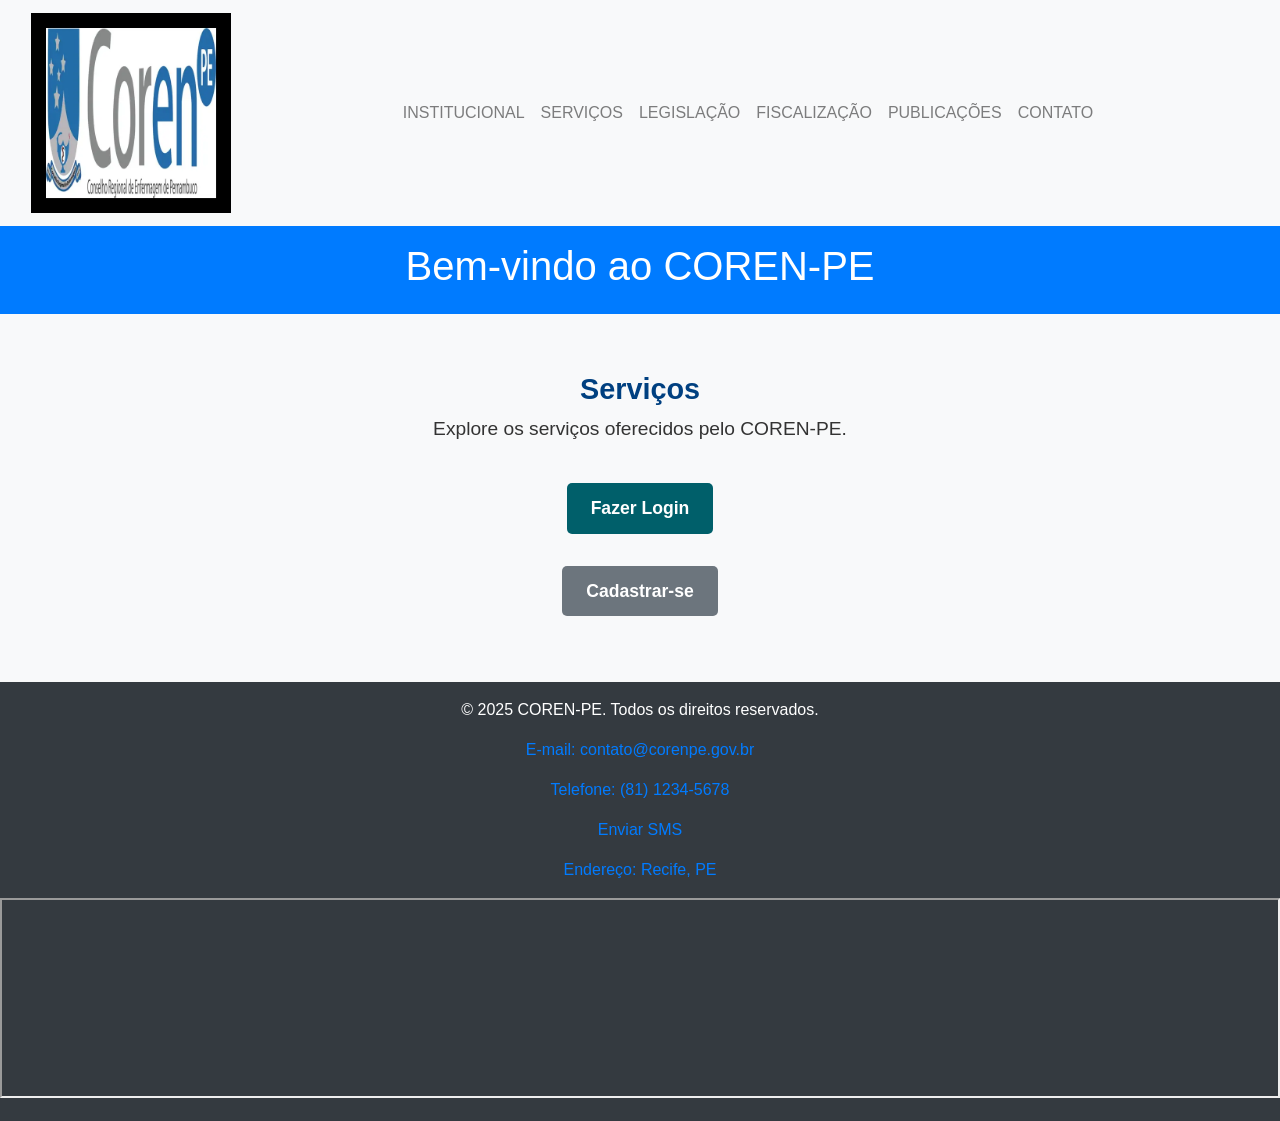
<file: index.html>
<!DOCTYPE html>
<html lang="pt-BR">
<head>
    <meta charset="UTF-8">
    <meta name="viewport" content="width=device-width, initial-scale=1.0">
    <meta name="theme-color" content="#005F6A">
    <meta name="description" content="Plataforma do COREN-PE para serviços de enfermagem">
    <meta name="apple-mobile-web-app-capable" content="yes">
    <meta name="apple-mobile-web-app-status-bar-style" content="black-translucent">
    <meta http-equiv="Content-Security-Policy" content="default-src 'self'; img-src 'self' https://*.netlify.app https://www.google.com; style-src 'self' https://stackpath.bootstrapcdn.com; script-src 'self' https://code.jquery.com https://cdn.jsdelivr.net https://stackpath.bootstrapcdn.com; connect-src 'self'; frame-src 'self' https://www.google.com;">
    <meta http-equiv="Cross-Origin-Opener-Policy" content="same-origin">
    <title>COREN-PE</title>
    <link rel="stylesheet" href="https://stackpath.bootstrapcdn.com/bootstrap/4.5.2/css/bootstrap.min.css">
    <link rel="stylesheet" href="/css/styles.css">
    <link rel="manifest" href="/manifest.json">
    <link rel="apple-touch-icon" href="/img/icons/icon-192x192.webp">
    <link rel="preload" href="/img/icons/icon-512x512.webp" as="image">
</head>
<body>
    <nav class="navbar navbar-expand-lg navbar-light bg-light" aria-label="Navegação principal">
        <div class="container-fluid">
            <a class="navbar-brand" href="/">
                <img src="/img/icons/icon-512x512.webp" alt="Logo COREN-PE" width="200" loading="lazy">
            </a>
            <button class="navbar-toggler" type="button" data-toggle="collapse" data-target="#navbarNav" aria-controls="navbarNav" aria-expanded="false" aria-label="Alternar navegação">
                <span class="navbar-toggler-icon"></span>
            </button>
            <div class="collapse navbar-collapse justify-content-center" id="navbarNav">
                <ul class="navbar-nav">
                    <li class="nav-item">
                        <a class="nav-link" href="#">INSTITUCIONAL</a>
                    </li>
                    <li class="nav-item">
                        <a class="nav-link" href="#">SERVIÇOS</a>
                    </li>
                    <li class="nav-item">
                        <a class="nav-link" href="#">LEGISLAÇÃO</a>
                    </li>
                    <li class="nav-item">
                        <a class="nav-link" href="#">FISCALIZAÇÃO</a>
                    </li>
                    <li class="nav-item">
                        <a class="nav-link" href="#">PUBLICAÇÕES</a>
                    </li>
                    <li class="nav-item">
                        <a class="nav-link" href="#">CONTATO</a>
                    </li>
                </ul>
            </div>
        </div>
    </nav>
    <header class="bg-primary text-white text-center py-3">
        <h1>Bem-vindo ao COREN-PE</h1>
    </header>
    <main class="container my-5">
        <section>
            <h2>Serviços</h2>
            <p>Explore os serviços oferecidos pelo COREN-PE.</p>
            <div class="button-container">
                <a href="/login.html" class="btn btn-primary" aria-label="Fazer login na plataforma COREN-PE">Fazer Login</a>
                <a href="/cadastro.html" class="btn btn-secondary" aria-label="Cadastrar-se na plataforma COREN-PE">Cadastrar-se</a>
            </div>
        </section>
    </main>
    <footer class="bg-dark text-white text-center py-3">
        <p>© 2025 COREN-PE. Todos os direitos reservados.</p>
        <p><a href="mailto:contato@corenpe.gov.br" style="color: #FFFFFF;" aria-label="Enviar e-mail para contato@corenpe.gov.br">E-mail: contato@corenpe.gov.br</a></p>
        <p><a href="tel:+558112345678" style="color: #FFFFFF;" aria-label="Ligar para (81) 1234-5678">Telefone: (81) 1234-5678</a></p>
        <p><a href="sms:+558112345678" style="color: #FFFFFF;" aria-label="Enviar SMS para (81) 1234-5678">Enviar SMS</a></p>
        <p><a href="https://maps.google.com/?q=Recife,PE" style="color: #FFFFFF;" aria-label="Ver endereço em Recife, PE no Google Maps">Endereço: Recife, PE</a></p>
        <iframe src="https://www.google.com/maps/embed?pb=!1m18!1m12!1m3!1d3950.4275!2d-34.881111!3d-8.057838!2m3!1f0!2f0!3f0!3m2!1i1024!2i768!4f13.1!3m3!1m2!1s0x7ab18d2f3c4e7b7%3A0x4e7b7f7e7f7e7f7!2sRecife%2C%20PE!5e0!3m2!1spt-BR!2sbr!4v1634567890123" width="100%" height="200" style="border:0;" allowfullscreen="" loading="lazy" aria-label="Mapa de Recife, PE"></iframe>
        <noscript>
            <p class="text-center text-warning">Este site requer JavaScript e suporte a Service Workers para uma experiência completa. Considere usar um navegador moderno.</p>
        </noscript>
    </footer>
    <script defer src="https://code.jquery.com/jquery-3.5.1.slim.min.js"></script>
    <script defer src="https://cdn.jsdelivr.net/npm/@popperjs/core@2.5.4/dist/umd/popper.min.js"></script>
    <script defer src="https://stackpath.bootstrapcdn.com/bootstrap/4.5.2/js/bootstrap.min.js"></script>
    <script>
        if ('serviceWorker' in navigator) {
            window.addEventListener('load', () => {
                navigator.serviceWorker.register('/js/service-worker.js')
                    .then(reg => console.log('Service Worker registrado com sucesso:', reg.scope))
                    .catch(err => {
                        console.error('Erro ao registrar Service Worker:', err);
                        alert('Falha ao registrar o Service Worker. Verifique o console para detalhes.');
                    });
            });
        }
    </script>
</body>
</html>
</file>
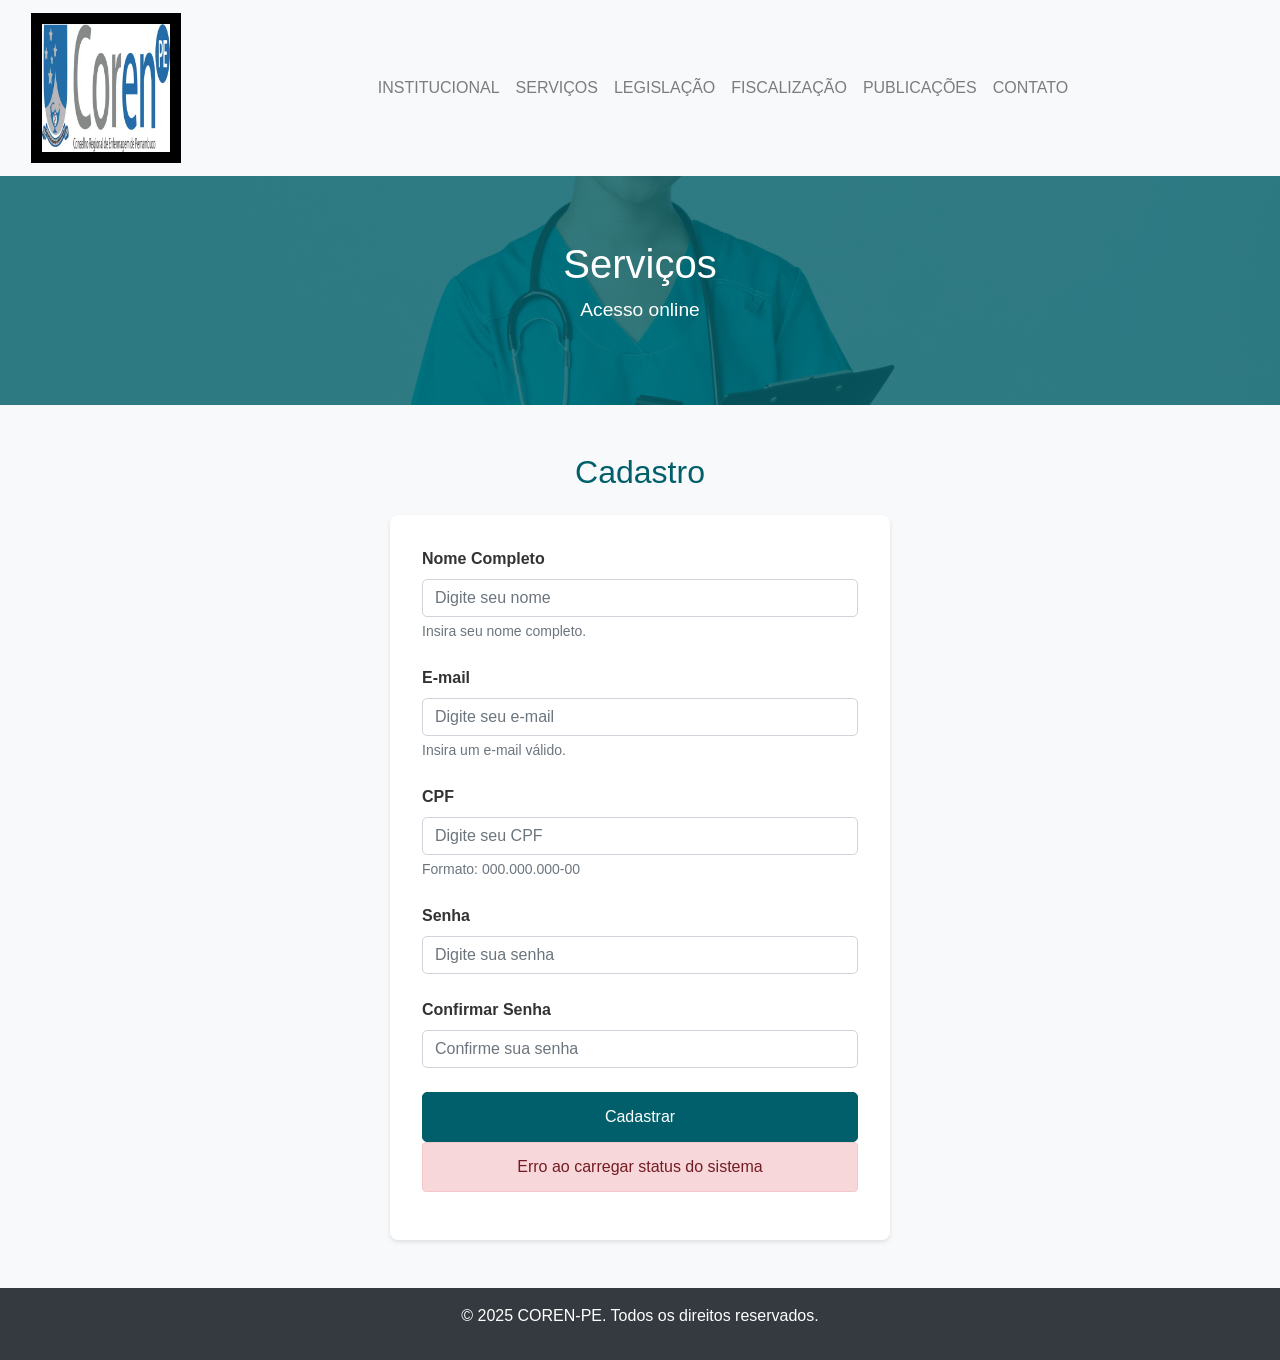
<file: cadastro.html>
<!DOCTYPE html>
<html lang="pt-BR">
<head>
    <meta charset="UTF-8">
    <meta name="viewport" content="width=device-width, initial-scale=1.0">
    <meta name="theme-color" content="#005F6A">
    <meta name="apple-mobile-web-app-capable" content="yes">
    <meta name="apple-mobile-web-app-status-bar-style" content="black-translucent">
    <title>Coren-PE - Cadastro</title>
    <link href="https://stackpath.bootstrapcdn.com/bootstrap/4.5.2/css/bootstrap.min.css" rel="stylesheet">
    <link rel="stylesheet" href="/css/cadastro.css">
    <link rel="manifest" href="/manifest.json">
    <link rel="apple-touch-icon" href="/img/icons/icon-192x192.webp">
    <link rel="preload" href="/img/icons/icon-512x512.webp" as="image">
</head>
<body>
    <nav class="navbar navbar-expand-lg navbar-light bg-light" aria-label="Navegação principal">
        <div class="container-fluid">
            <a class="navbar-brand" href="/">
                <img src="/img/icons/icon-512x512.webp" alt="Logo COREN-PE" width="200" loading="lazy">
            </a>
            <button class="navbar-toggler" type="button" data-toggle="collapse" data-target="#navbarNav" aria-controls="navbarNav" aria-expanded="false" aria-label="Alternar navegação">
                <span class="navbar-toggler-icon"></span>
            </button>
            <div class="collapse navbar-collapse justify-content-center" id="navbarNav">
                <ul class="navbar-nav">
                    <li class="nav-item">
                        <a class="nav-link" href="#">INSTITUCIONAL</a>
                    </li>
                    <li class="nav-item">
                        <a class="nav-link" href="#">SERVIÇOS</a>
                    </li>
                    <li class="nav-item">
                        <a class="nav-link" href="#">LEGISLAÇÃO</a>
                    </li>
                    <li class="nav-item">
                        <a class="nav-link" href="#">FISCALIZAÇÃO</a>
                    </li>
                    <li class="nav-item">
                        <a class="nav-link" href="#">PUBLICAÇÕES</a>
                    </li>
                    <li class="nav-item">
                        <a class="nav-link" href="#">CONTATO</a>
                    </li>
                </ul>
            </div>
        </div>
    </nav>
    <section class="banner-servicos">
        <div class="container text-center text-white">
            <h1>Serviços</h1>
            <p>Acesso online</p>
        </div>
    </section>
    <section class="cadastro-section py-5">
        <div class="container">
            <h2 class="text-center mb-4">Cadastro</h2>
            <form id="cadastroForm" class="mx-auto" style="max-width: 500px;">
                <div class="form-group">
                    <label for="nome">Nome Completo</label>
                    <input type="text" class="form-control" id="nome" name="nome" placeholder="Digite seu nome" required aria-describedby="nomeHelp">
                    <small id="nomeHelp" class="form-text text-muted">Insira seu nome completo.</small>
                </div>
                <div class="form-group">
                    <label for="email">E-mail</label>
                    <input type="email" class="form-control" id="email" name="email" placeholder="Digite seu e-mail" required aria-describedby="emailHelp">
                    <small id="emailHelp" class="form-text text-muted">Insira um e-mail válido.</small>
                </div>
                <div class="form-group">
                    <label for="cpf">CPF</label>
                    <input type="text" class="form-control" id="cpf" name="cpf" placeholder="Digite seu CPF" required aria-describedby="cpfHelp">
                    <small id="cpfHelp" class="form-text text-muted">Formato: 000.000.000-00</small>
                </div>
                <div class="form-group">
                    <label for="senha">Senha</label>
                    <input type="password" class="form-control" id="senha" name="senha" placeholder="Digite sua senha" required>
                </div>
                <div class="form-group">
                    <label for="confirmarSenha">Confirmar Senha</label>
                    <input type="password" class="form-control" id="confirmarSenha" name="confirmarSenha" placeholder="Confirme sua senha" required>
                </div>
                <button type="submit" class="btn btn-primary btn-block" aria-label="Cadastrar na plataforma COREN-PE">Cadastrar</button>
                <noscript>
                    <p class="text-center text-warning">Este formulário requer JavaScript para funcionar. Habilite o JavaScript ou use um navegador moderno.</p>
                </noscript>
                <div id="mensagem" class="mt-3" aria-live="polite"></div>
            </form>
        </div>
    </section>
    <footer class="bg-dark text-white text-center py-3">
        <p>© 2025 COREN-PE. Todos os direitos reservados.</p>
    </footer>
    <script defer src="https://code.jquery.com/jquery-3.5.1.slim.min.js"></script>
    <script defer src="https://cdn.jsdelivr.net/npm/@popperjs/core@2.5.4/dist/umd/popper.min.js"></script>
    <script defer src="https://stackpath.bootstrapcdn.com/bootstrap/4.5.2/js/bootstrap.min.js"></script>
    <script src="/js/cadastro.js"></script>
    <script>
        if ('serviceWorker' in navigator) {
            window.addEventListener('load', () => {
                navigator.serviceWorker.register('/js/service-worker.js')
                    .then(reg => console.log('Service Worker registrado com sucesso:', reg.scope))
                    .catch(err => {
                        console.error('Erro ao registrar Service Worker:', err);
                        alert('Falha ao registrar o Service Worker. Verifique o console para detalhes.');
                    });
            });
        }
    </script>
</body>
</html>
</file>
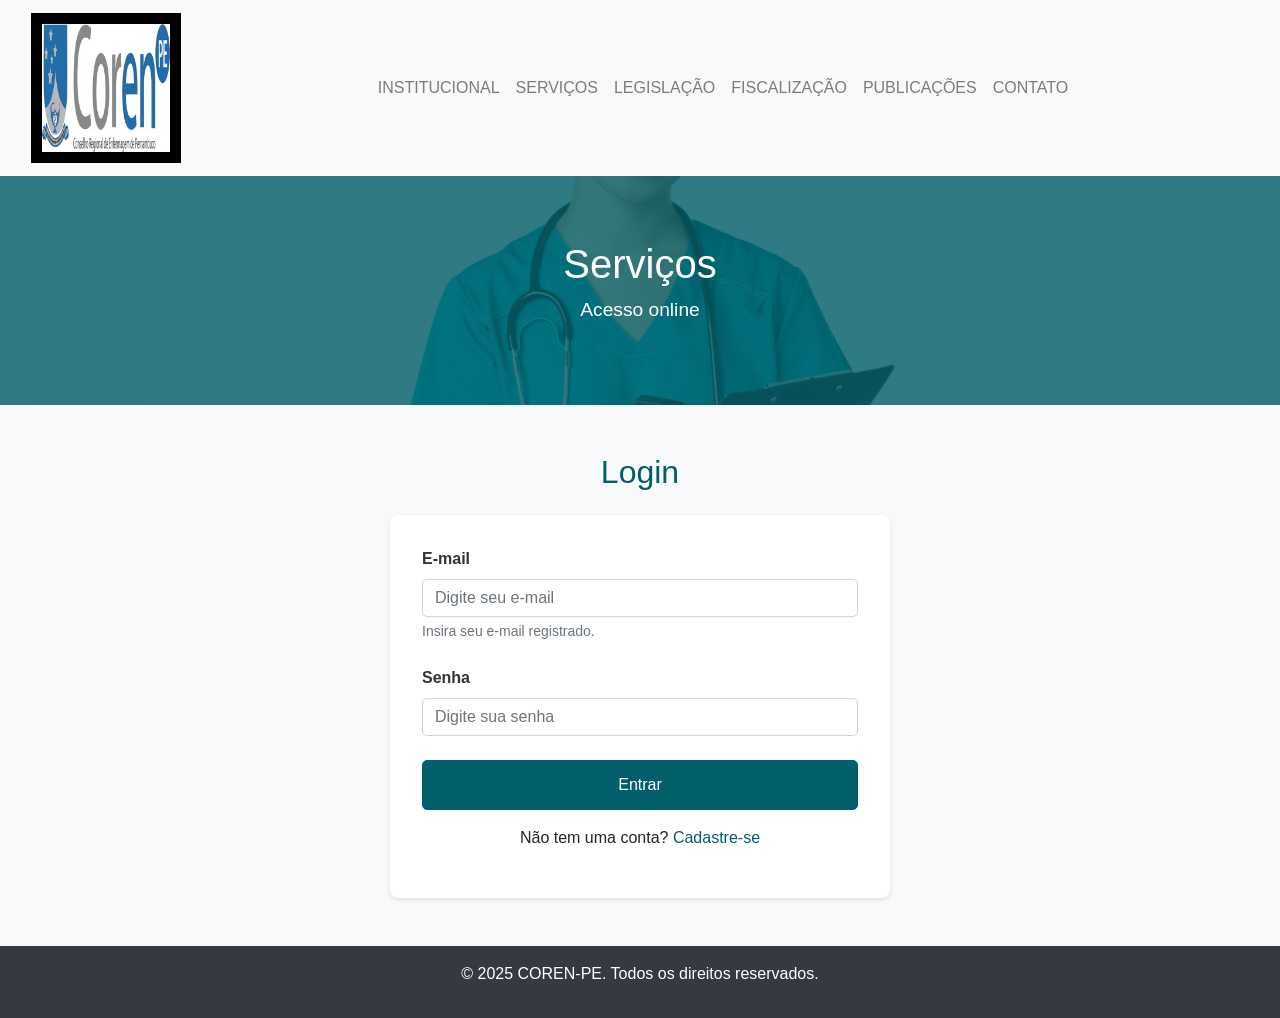
<file: login.html>
<!DOCTYPE html>
<html lang="pt-BR">
<head>
    <meta charset="UTF-8">
    <meta name="viewport" content="width=device-width, initial-scale=1.0">
    <meta name="theme-color" content="#005F6A">
    <meta name="apple-mobile-web-app-capable" content="yes">
    <meta name="apple-mobile-web-app-status-bar-style" content="black-translucent">
    <title>Coren-PE - Login</title>
    <link href="https://stackpath.bootstrapcdn.com/bootstrap/4.5.2/css/bootstrap.min.css" rel="stylesheet">
    <link rel="stylesheet" href="/css/login.css">
    <link rel="manifest" href="/manifest.json">
    <link rel="apple-touch-icon" href="/img/icons/icon-192x192.webp">
    <link rel="preload" href="/img/icons/icon-512x512.webp" as="image">
</head>
<body>
    <nav class="navbar navbar-expand-lg navbar-light bg-light" aria-label="Navegação principal">
        <div class="container-fluid">
            <a class="navbar-brand" href="/">
                <img src="/img/icons/icon-512x512.webp" alt="Logo COREN-PE" width="200" loading="lazy">
            </a>
            <button class="navbar-toggler" type="button" data-toggle="collapse" data-target="#navbarNav" aria-controls="navbarNav" aria-expanded="false" aria-label="Alternar navegação">
                <span class="navbar-toggler-icon"></span>
            </button>
            <div class="collapse navbar-collapse justify-content-center" id="navbarNav">
                <ul class="navbar-nav">
                    <li class="nav-item">
                        <a class="nav-link" href="#">INSTITUCIONAL</a>
                    </li>
                    <li class="nav-item">
                        <a class="nav-link" href="#">SERVIÇOS</a>
                    </li>
                    <li class="nav-item">
                        <a class="nav-link" href="#">LEGISLAÇÃO</a>
                    </li>
                    <li class="nav-item">
                        <a class="nav-link" href="#">FISCALIZAÇÃO</a>
                    </li>
                    <li class="nav-item">
                        <a class="nav-link" href="#">PUBLICAÇÕES</a>
                    </li>
                    <li class="nav-item">
                        <a class="nav-link" href="#">CONTATO</a>
                    </li>
                </ul>
            </div>
        </div>
    </nav>
    <section class="banner-servicos">
        <div class="container text-center text-white">
            <h1>Serviços</h1>
            <p>Acesso online</p>
        </div>
    </section>
    <section class="login-section py-5">
        <div class="container">
            <h2 class="text-center mb-4">Login</h2>
            <form id="loginForm" class="mx-auto" style="max-width: 500px;">
                <div class="form-group">
                    <label for="email">E-mail</label>
                    <input type="email" class="form-control" id="email" name="email" placeholder="Digite seu e-mail" required aria-describedby="emailHelp">
                    <small id="emailHelp" class="form-text text-muted">Insira seu e-mail registrado.</small>
                </div>
                <div class="form-group">
                    <label for="senha">Senha</label>
                    <input type="password" class="form-control" id="senha" name="senha" placeholder="Digite sua senha" required>
                </div>
                <button type="submit" class="btn btn-primary btn-block" aria-label="Entrar na plataforma COREN-PE">Entrar</button>
                <p class="text-center mt-3">Não tem uma conta? <a href="/cadastro.html" aria-label="Cadastrar-se na plataforma COREN-PE">Cadastre-se</a></p>
                <noscript>
                    <p class="text-center text-warning">Este formulário requer JavaScript para funcionar. Habilite o JavaScript ou use um navegador moderno.</p>
                </noscript>
                <div id="mensagem" class="mt-3" aria-live="polite"></div>
            </form>
        </div>
    </section>
    <footer class="bg-dark text-white text-center py-3">
        <p>© 2025 COREN-PE. Todos os direitos reservados.</p>
    </footer>
    <script defer src="https://code.jquery.com/jquery-3.5.1.slim.min.js"></script>
    <script defer src="https://cdn.jsdelivr.net/npm/@popperjs/core@2.5.4/dist/umd/popper.min.js"></script>
    <script defer src="https://stackpath.bootstrapcdn.com/bootstrap/4.5.2/js/bootstrap.min.js"></script>
    <script src="/js/login.js"></script>
    <script>
        if ('serviceWorker' in navigator) {
            window.addEventListener('load', () => {
                navigator.serviceWorker.register('/js/service-worker.js')
                    .then(reg => console.log('Service Worker registrado com sucesso:', reg.scope))
                    .catch(err => {
                        console.error('Erro ao registrar Service Worker:', err);
                        alert('Falha ao registrar o Service Worker. Verifique o console para detalhes.');
                    });
            });
        }
    </script>
</body>
</html>
</file>
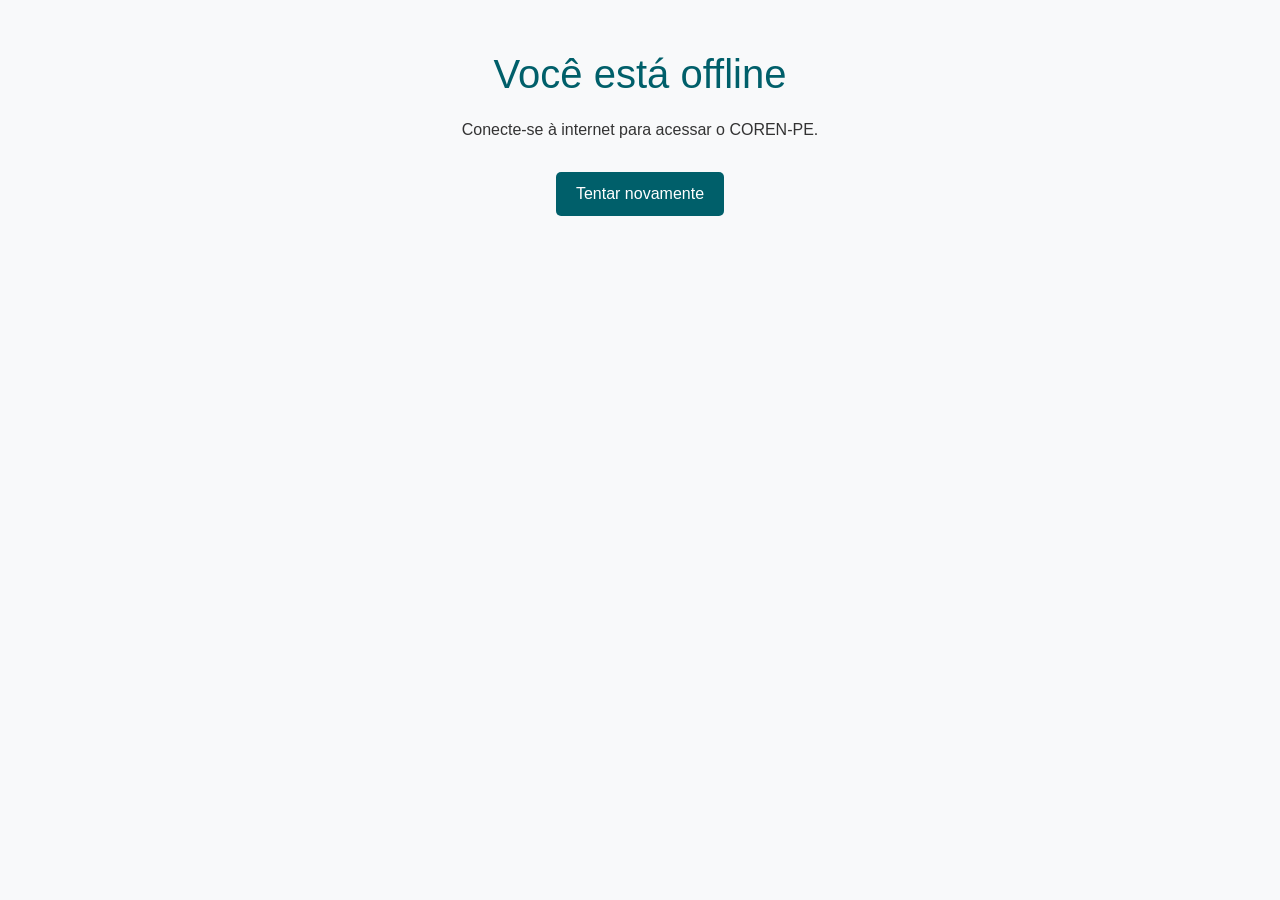
<file: offline.html>
<!DOCTYPE html>
<html lang="pt-BR">
<head>
    <meta charset="UTF-8">
    <meta name="viewport" content="width=device-width, initial-scale=1.0">
    <meta name="theme-color" content="#005F6A">
    <meta name="apple-mobile-web-app-capable" content="yes">
    <meta name="apple-mobile-web-app-status-bar-style" content="black-translucent">
    <title>Offline - COREN-PE</title>
    <link href="https://stackpath.bootstrapcdn.com/bootstrap/4.5.2/css/bootstrap.min.css" rel="stylesheet">
    <link rel="stylesheet" href="/css/offline.css">
    <link rel="manifest" href="/manifest.json">
    <link rel="apple-touch-icon" href="/img/icons/icon-192x192.webp">
</head>
<body>
    <div class="container">
        <h1>Você está offline</h1>
        <p>Conecte-se à internet para acessar o COREN-PE.</p>
        <button class="btn-reload" onclick="window.location.reload()" aria-label="Tentar reconectar ao COREN-PE">Tentar novamente</button>
    </div>
    <script>
        window.addEventListener('online', () => {
            window.location.reload();
        });
    </script>
    <script>
        if ('serviceWorker' in navigator) {
            window.addEventListener('load', () => {
                navigator.serviceWorker.register('/js/service-worker.js')
                    .then(reg => console.log('Service Worker registrado com sucesso:', reg.scope))
                    .catch(err => console.error('Erro ao registrar Service Worker:', err));
            });
        }
    </script>
</body>
</html>
</file>
<file: css/styles.css>
body {
  background-color: #f8f9fa;
  font-family: Arial, sans-serif;
  margin: 0;
}

.bg-primary {
  background-color: #005F6A;
}

.bg-dark {
  background-color: #333;
}

.text-white {
  color: #fff !important;
}

.container {
  padding: 10px;
}

main h2 {
  color: #004080;
  font-weight: bold;
  font-size: 1.8rem;
  text-align: center;
}

main section {
  text-align: center;
}

main section p {
  color: #333;
  font-size: 1.2rem;
  margin-bottom: 2rem;
}

.btn-primary {
  background-color: #005F6A;
  border: none;
  font-weight: 600;
  font-size: 1.1rem;
  display: block;
  margin: 0.5rem auto;
  padding: 0.75rem 1.5rem;
  border-radius: 5px;
  max-width: 300px;
}

.btn-primary:hover {
  background-color: #004a53;
}

.btn-primary:focus {
  box-shadow: 0 0 0 0.2rem rgba(0, 95, 106, 0.5);
  outline: none;
}

.btn-secondary {
  background-color: #6c757d;
  border: none;
  font-weight: 600;
  font-size: 1.1rem;
  display: block;
  margin: 0.5rem auto;
  padding: 0.75rem 1.5rem;
  border-radius: 5px;
  max-width: 300px;
}

.btn-secondary:hover {
  background-color: #5a6268;
}

.btn-secondary:focus {
  box-shadow: 0 0 0 0.2rem rgba(108, 117, 125, 0.5);
  outline: none;
}

.button-container {
  display: flex;
  flex-direction: column;
  align-items: center;
  gap: 1rem;
}

.navbar {
  background-color: #f8f9fa;
}

.navbar-brand img {
  max-width: 200px;
}

.navbar-nav .nav-link {
  color: #333;
  font-weight: 500;
}

.navbar-nav .nav-link:hover {
  color: #005F6A;
}

@media (max-width: 576px) {
  main h2 {
      font-size: 1.5rem;
  }
  main section p {
      font-size: 1rem;
  }
  .btn {
      font-size: 0.9rem;
      padding: 0.5rem 1rem;
      max-width: 250px;
  }
  .navbar-brand img {
      max-width: 150px;
  }
}
</file>
<file: css/cadastro.css>
:root {
  --primary-color: #005F6A;
  --background-color: #f8f9fa;
  --text-color: #333;
  --shadow: 0 2px 4px rgba(0, 0, 0, 0.1);
}

/* Estilização da navegação */
.navbar {
  background-color: var(--background-color);
}

.navbar-brand img {
  max-width: 150px;
  height: auto;
}

.nav-link {
  color: var(--primary-color);
  font-weight: 500;
  transition: color 0.3s ease;
}

.nav-link:hover,
.nav-link:focus {
  color: #004a53;
}

.nav-link:focus {
  outline: 2px solid var(--primary-color);
  outline-offset: 2px;
}

@media (max-width: 992px) {
  .navbar-collapse {
    background-color: var(--background-color);
    padding: 1rem;
  }
}

/* Seção banner */
.banner-servicos {
  background: linear-gradient(rgba(0, 95, 106, 0.8), rgba(0, 95, 106, 0.8)), url('/img/banner-cadastro.webp') no-repeat center/cover;
  padding: 4rem 0;
  color: #fff;
  text-align: center;
}

.banner-servicos h1 {
  font-size: 2.5rem;
  margin-bottom: 0.5rem;
}

.banner-servicos p {
  font-size: 1.2rem;
}

@media (max-width: 768px) {
  .banner-servicos {
    padding: 2rem 0;
  }
  .banner-servicos h1 {
    font-size: 1.8rem;
  }
  .banner-servicos p {
    font-size: 1rem;
  }
}

/* Seção de cadastro */
.cadastro-section {
  padding: 3rem 0;
  background-color: var(--background-color);
}

.cadastro-section h2 {
  color: var(--primary-color);
  font-size: 2rem;
  margin-bottom: 2rem;
  text-align: center;
}

#cadastroForm {
  background-color: #fff;
  padding: 2rem;
  border-radius: 8px;
  box-shadow: var(--shadow);
  max-width: 500px;
  margin: 0 auto;
}

.form-group {
  margin-bottom: 1.5rem;
}

.form-group label {
  font-weight: bold;
  color: var(--text-color);
}

.form-group input {
  border-radius: 5px;
  border: 1px solid #ced4da;
  padding: 0.75rem;
  font-size: 1rem;
}

.form-group input:focus {
  border-color: var(--primary-color);
  box-shadow: 0 0 0 0.2rem rgba(0, 95, 106, 0.25);
  outline: none;
}

.form-group .form-text {
  font-size: 0.875rem;
  color: #6c757d;
}

.btn-primary {
  background-color: var(--primary-color);
  border-color: var(--primary-color);
  padding: 0.75rem;
  font-size: 1rem;
  border-radius: 5px;
  transition: background-color 0.3s ease;
}

.btn-primary:hover,
.btn-primary:focus {
  background-color: #004a53;
  border-color: #004a53;
}

.btn-primary:focus {
  box-shadow: 0 0 0 0.2rem rgba(0, 95, 106, 0.5);
  outline: none;
}

#mensagem {
  text-align: center;
  font-size: 1rem;
}

#mensagem.text-success {
  color: #28a745;
}

#mensagem.text-danger {
  color: #dc3545;
}

@media (max-width: 576px) {
  .cadastro-section {
    padding: 2rem 0;
  }
  #cadastroForm {
    padding: 1.5rem;
  }
  .cadastro-section h2 {
    font-size: 1.5rem;
  }
  .form-group input {
    font-size: 0.9rem;
  }
  .btn-primary {
    font-size: 0.9rem;
  }
}
</file>
<file: css/login.css>
:root {
  --primary-color: #005F6A;
  --background-color: #f8f9fa;
  --text-color: #333;
  --shadow: 0 2px 4px rgba(0, 0, 0, 0.1);
}

/* Estilização da navegação */
.navbar {
  background-color: var(--background-color);
}

.navbar-brand img {
  max-width: 150px;
  height: auto;
}

.nav-link {
  color: var(--primary-color);
  font-weight: 500;
  transition: color 0.3s ease;
}

.nav-link:hover,
.nav-link:focus {
  color: #004a53;
}

.nav-link:focus {
  outline: 2px solid var(--primary-color);
  outline-offset: 2px;
}

@media (max-width: 992px) {
  .navbar-collapse {
    background-color: var(--background-color);
    padding: 1rem;
  }
}

/* Seção banner */
.banner-servicos {
  background: linear-gradient(rgba(0, 95, 106, 0.8), rgba(0, 95, 106, 0.8)), url('/img/banner-login.webp') no-repeat center/cover;
  padding: 4rem 0;
  color: #fff;
  text-align: center;
}

.banner-servicos h1 {
  font-size: 2.5rem;
  margin-bottom: 0.5rem;
}

.banner-servicos p {
  font-size: 1.2rem;
}

@media (max-width: 768px) {
  .banner-servicos {
    padding: 2rem 0;
  }
  .banner-servicos h1 {
    font-size: 1.8rem;
  }
  .banner-servicos p {
    font-size: 1rem;
  }
}

/* Seção de login */
.login-section {
  padding: 3rem 0;
  background-color: var(--background-color);
}

.login-section h2 {
  color: var(--primary-color);
  font-size: 2rem;
  margin-bottom: 2rem;
  text-align: center;
}

#loginForm {
  background-color: #fff;
  padding: 2rem;
  border-radius: 8px;
  box-shadow: var(--shadow);
  max-width: 500px;
  margin: 0 auto;
}

.form-group {
  margin-bottom: 1.5rem;
}

.form-group label {
  font-weight: bold;
  color: var(--text-color);
}

.form-group input {
  border-radius: 5px;
  border: 1px solid #ced4da;
  padding: 0.75rem;
  font-size: 1rem;
}

.form-group input:focus {
  border-color: var(--primary-color);
  box-shadow: 0 0 0 0.2rem rgba(0, 95, 106, 0.25);
  outline: none;
}

.form-group .form-text {
  font-size: 0.875rem;
  color: #6c757d;
}

.btn-primary {
  background-color: var(--primary-color);
  border-color: var(--primary-color);
  padding: 0.75rem;
  font-size: 1rem;
  border-radius: 5px;
  transition: background-color 0.3s ease;
}

.btn-primary:hover,
.btn-primary:focus {
  background-color: #004a53;
  border-color: #004a53;
}

.btn-primary:focus {
  box-shadow: 0 0 0 0.2rem rgba(0, 95, 106, 0.5);
  outline: none;
}

.text-center a {
  color: var(--primary-color);
  text-decoration: none;
}

.text-center a:hover,
.text-center a:focus {
  text-decoration: underline;
}

.text-center a:focus {
  outline: 2px solid var(--primary-color);
  outline-offset: 2px;
}

#mensagem {
  text-align: center;
  font-size: 1rem;
}

#mensagem.text-success {
  color: #28a745;
}

#mensagem.text-danger {
  color: #dc3545;
}

@media (max-width: 576px) {
  .login-section {
    padding: 2rem 0;
  }
  #loginForm {
    padding: 1.5rem;
  }
  .login-section h2 {
    font-size: 1.5rem;
  }
  .form-group input {
    font-size: 0.9rem;
  }
  .btn-primary {
    font-size: 0.9rem;
  }
}
</file>
<file: css/offline.css>
:root {
    --primary-color: #005F6A;
    --background-color: #f8f9fa;
    --text-color: #333;
}

body {
    font-family: Arial, sans-serif;
    text-align: center;
    padding: 50px;
    background-color: var(--background-color);
    color: var(--text-color);
}

h1 {
    color: var(--primary-color);
    margin-bottom: 20px;
}

p {
    margin-bottom: 30px;
}

.btn-reload {
    background-color: var(--primary-color);
    color: white;
    padding: 10px 20px;
    border: none;
    border-radius: 5px;
    cursor: pointer;
    font-size: 1rem;
    transition: background-color 0.3s;
}

.btn-reload:hover,
.btn-reload:focus {
    background-color: #004a53;
}

.btn-reload:focus {
    outline: 2px solid var(--primary-color);
    outline-offset: 2px;
}

@media (max-width: 576px) {
    body {
        padding: 20px;
    }
    h1 {
        font-size: 1.5rem;
    }
    p {
        font-size: 0.9rem;
    }
    .btn-reload {
        padding: 8px 16px;
        font-size: 0.9rem;
    }
}
</file>
